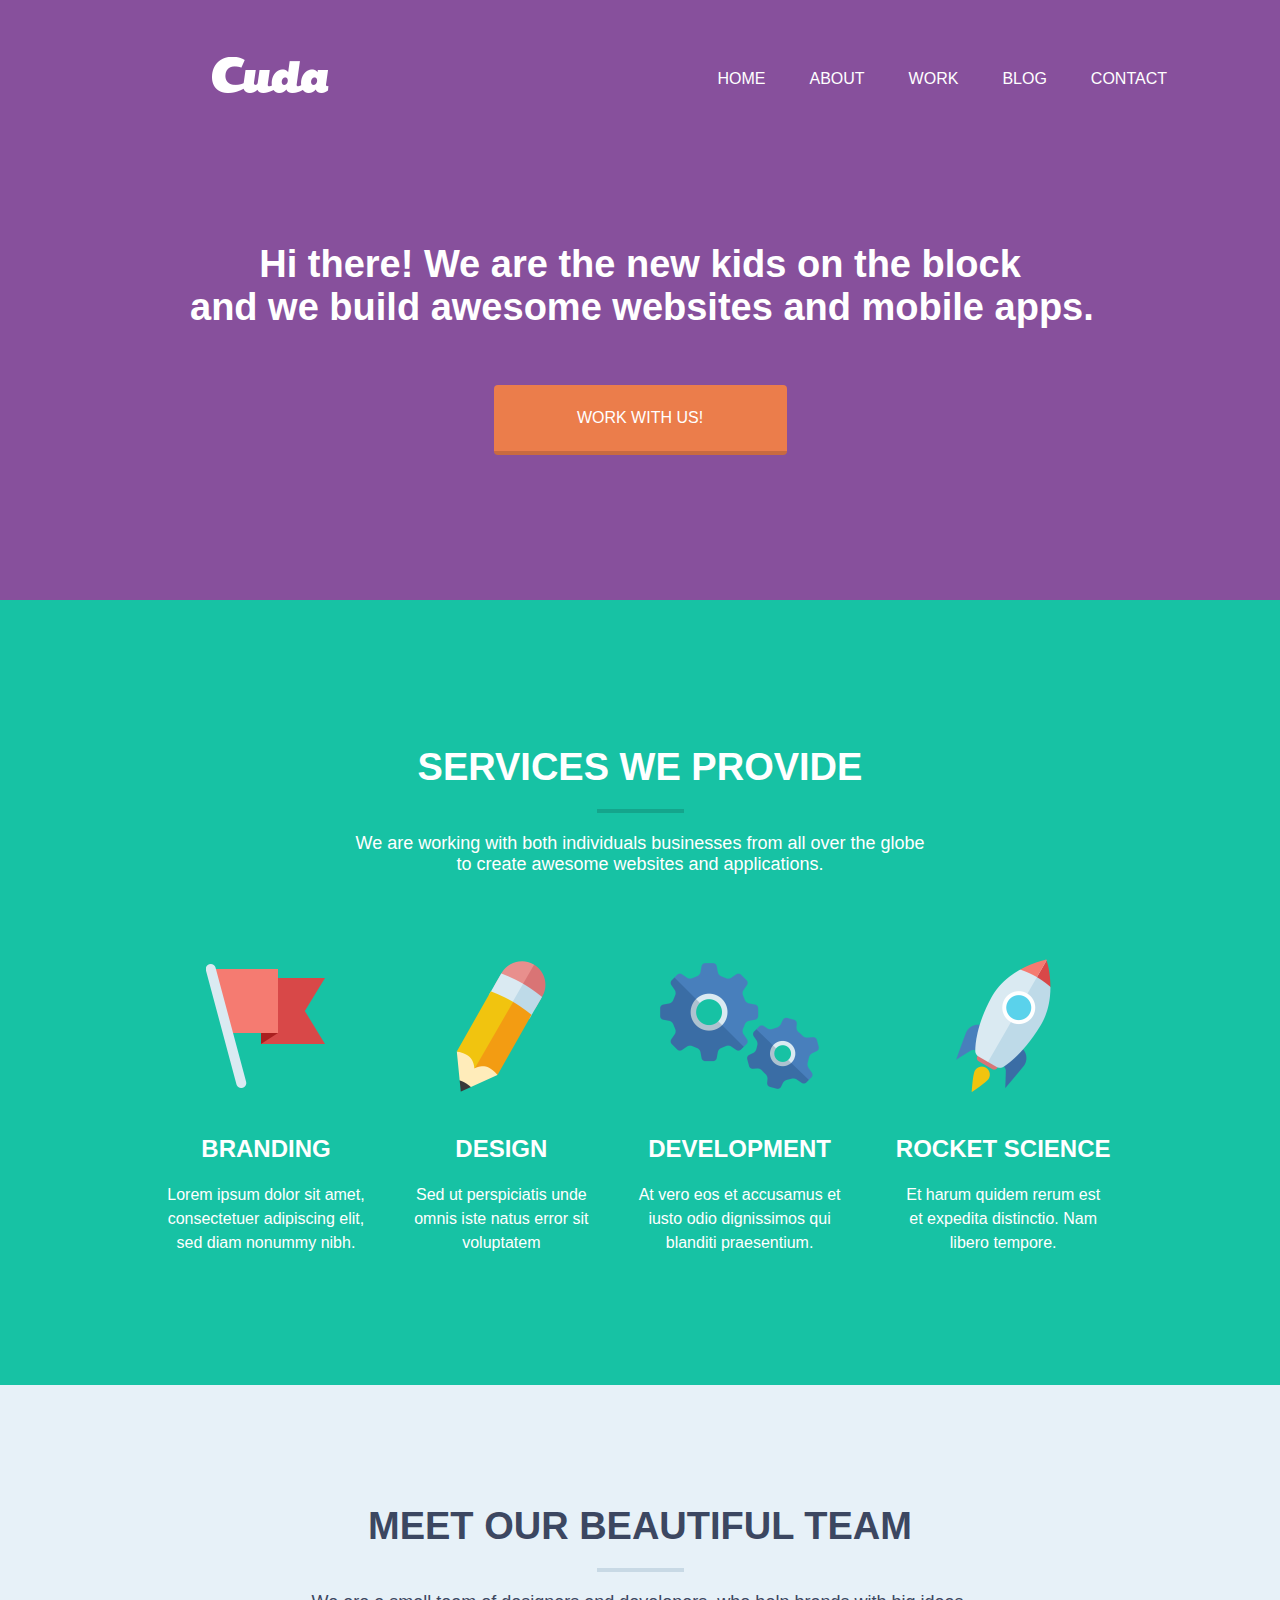
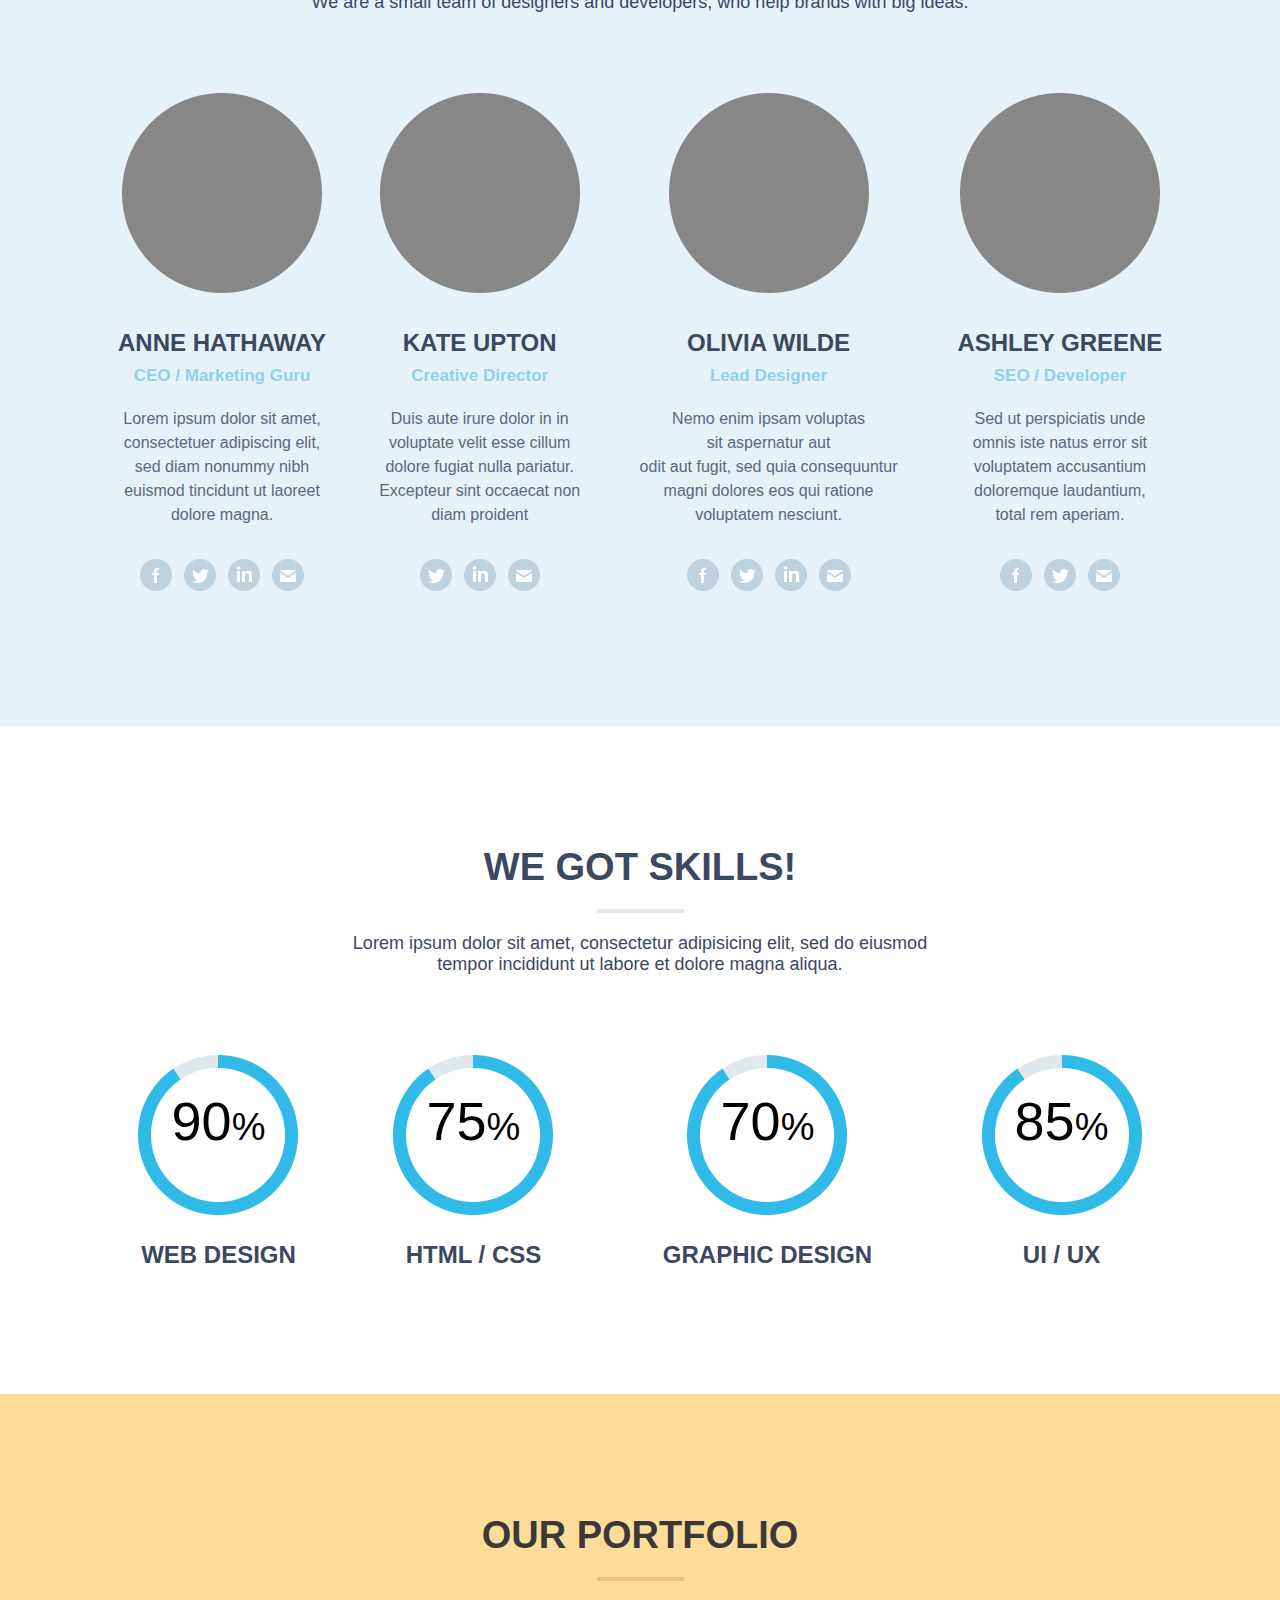
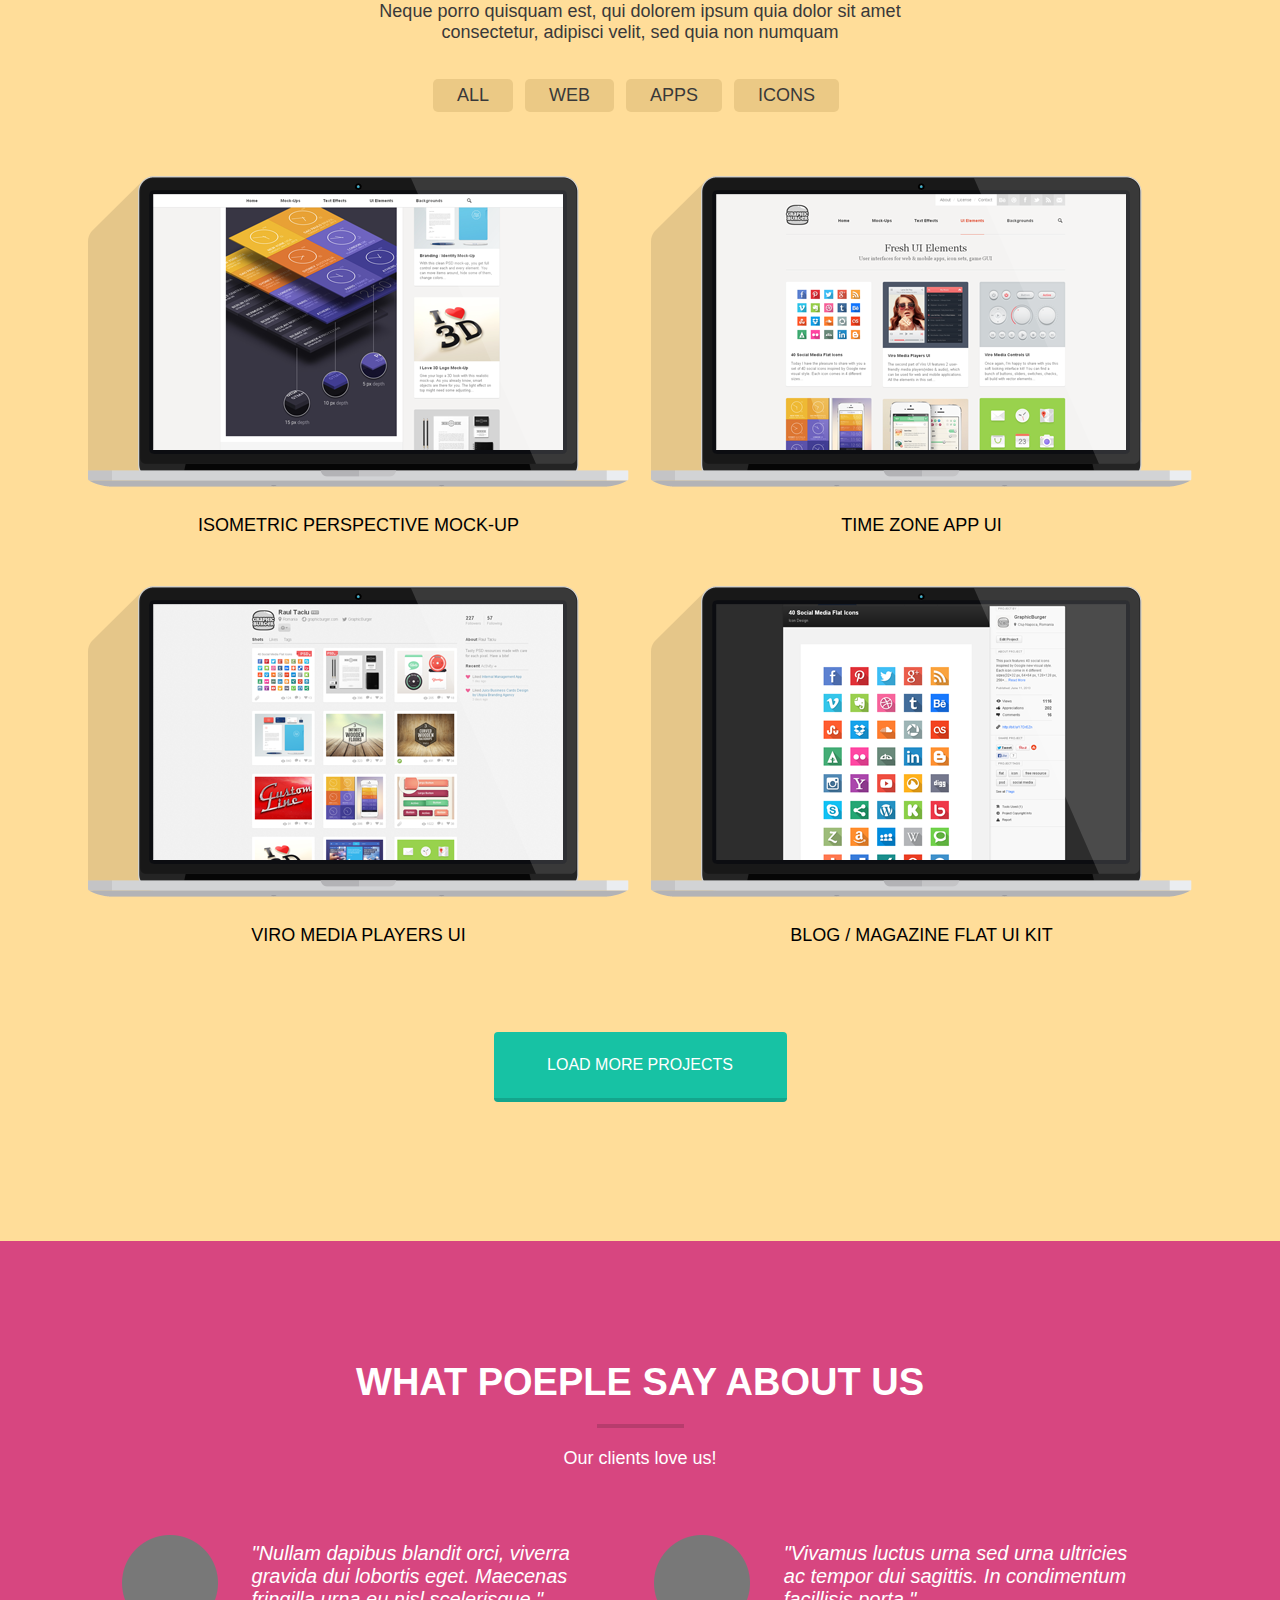
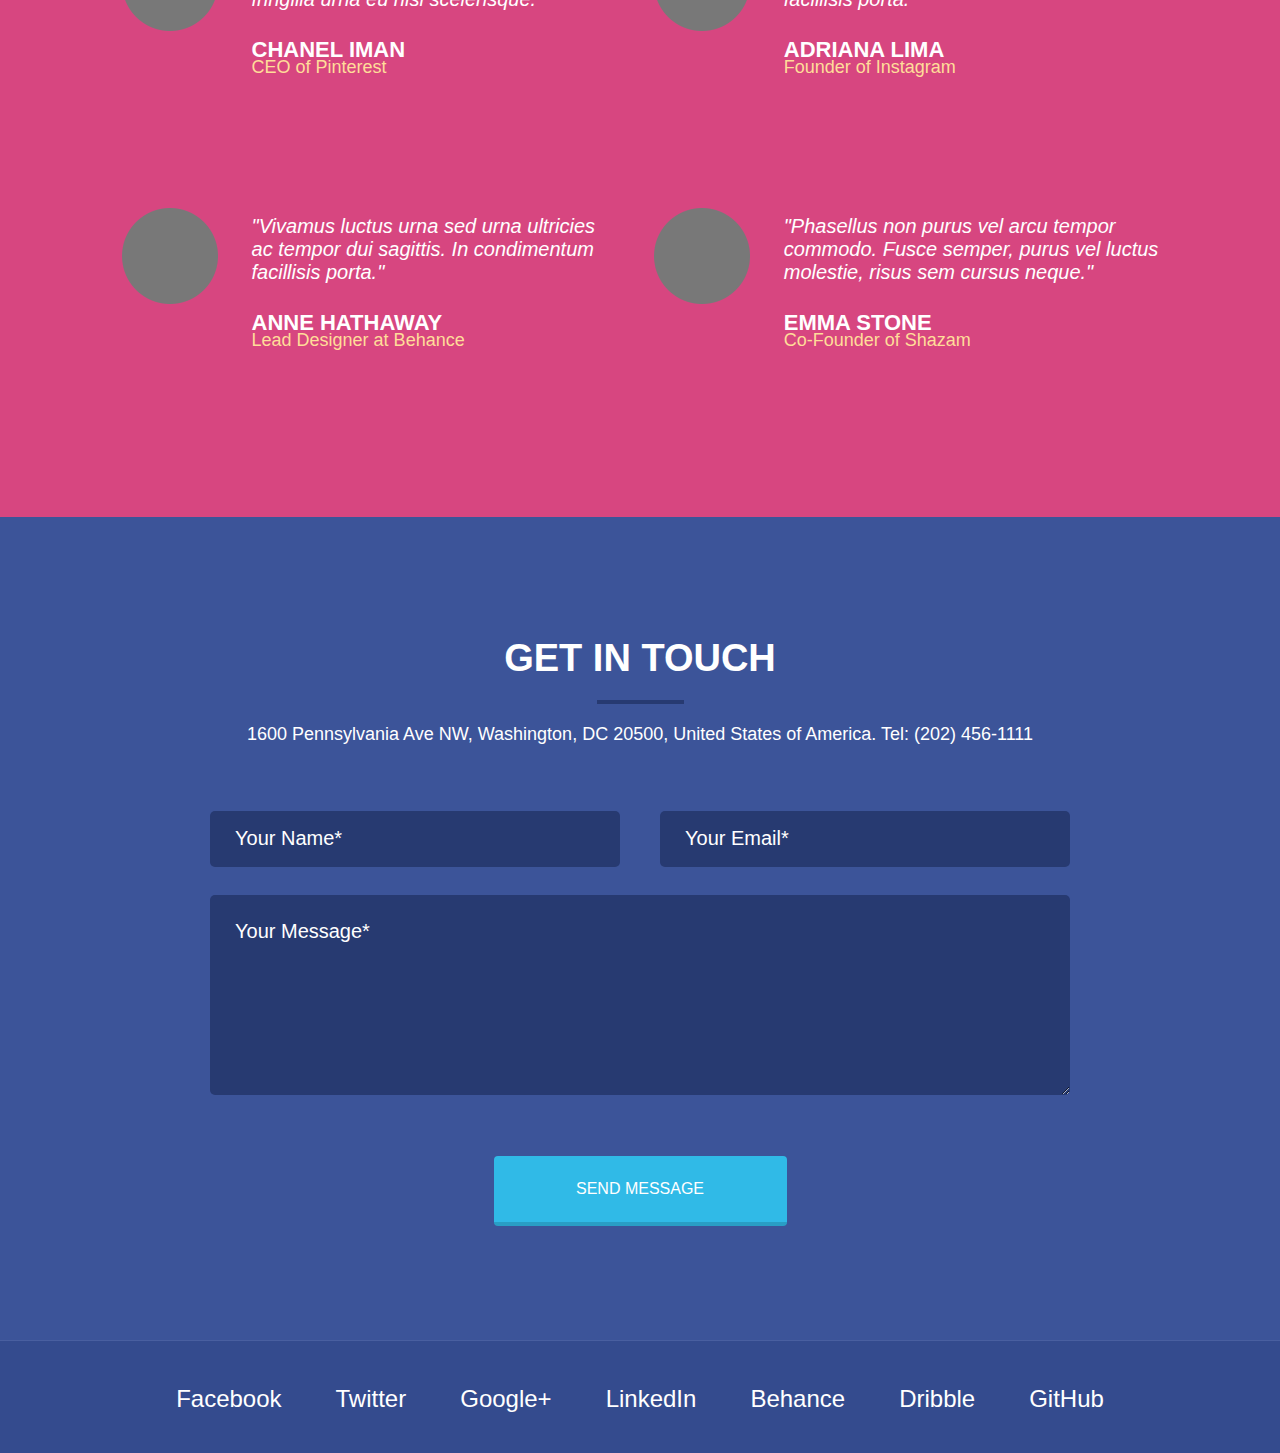
<file: Cuda (вёрстка по PSD-шаблону)/index.html>
<!DOCTYPE html>
<html>
<head>
	<title>Cuda</title>
	<link rel="stylesheet" type="text/css" href="style.css">
</head>
<body>
	<header>
		<img src="img/logo.png">
		<ul>
			<li>
				<a href="#">HOME</a>
			</li>
			<li>
				<a href="#">ABOUT</a>
			</li>
			<li>
				<a href="#">WORK</a>
			</li>
			<li>
				<a href="#">BLOG</a>
			</li>
			<li>
				<a href="#">CONTACT</a>
			</li>
		</ul>
	</header>
	<section>
		<div class="block1">
			<h1>Hi there! We are the new kids on the block
and we build awesome websites and mobile apps.</h1>
			<button>WORK WITH US!</button>
		</div>
		<div class="block2">
			<h1>SERVICES WE PROVIDE</h1>
			<hr>
			<pre>We are working with both individuals businesses from all over the globe
to create awesome websites and applications.</pre>
			<table>
				<tr><td><img src="img/tableimg1.png"></td><td><img src="img/tableimg2.png"></td><td><img src="img/tableimg3.png"></td><td><img src="img/tableimg4.png"></td></tr>
				<tr><td><h4>BRANDING</h4></td><td><h4>DESIGN</h4></td><td><h4>DEVELOPMENT</h4></td><td><h4>ROCKET SCIENCE</h4></td></tr>
				<tr><td>Lorem ipsum dolor sit amet,
consectetuer adipiscing elit,
sed diam nonummy nibh.</td><td>Sed ut perspiciatis unde
omnis iste natus error sit
voluptatem</td><td>At vero eos et accusamus et
iusto odio dignissimos qui
blanditi praesentium.</td><td>Et harum quidem rerum est
et expedita distinctio. Nam
libero tempore.</td></tr>
			</table>
		</div>
		<div class="block3">
			<h1>MEET OUR BEAUTIFUL TEAM</h1>
			<hr>
			<pre>We are a small team of designers and developers, who help brands with big ideas.</pre>
			<table>
				<tr><td><img src="img/Photo1.png"></td><td><img src="img/Photo1.png"></td><td><img src="img/Photo1.png"></td><td><img src="img/Photo1.png"></td></tr>
				<tr><td><h4>ANNE HATHAWAY</h4></td><td><h4>KATE UPTON</h4></td><td><h4>OLIVIA WILDE</h4></td><td><h4>ASHLEY GREENE</h4></td></tr>
				<tr><td><h6>CEO / Marketing Guru</h6></td><td><h6>Creative Director</h6></td><td><h6>Lead Designer</h6></td><td><h6>SEO / Developer</h6></td></tr>
				<tr><td>Lorem ipsum dolor sit amet,
consectetuer adipiscing elit,
sed diam nonummy nibh
euismod tincidunt ut laoreet
dolore magna.</td><td>Duis aute irure dolor in in
voluptate velit esse cillum
dolore fugiat nulla pariatur.
Excepteur sint occaecat non
diam proident</td><td>Nemo enim ipsam voluptas
sit aspernatur aut
odit aut fugit, sed quia consequuntur
magni dolores eos qui ratione
voluptatem nesciunt.</td><td>Sed ut perspiciatis unde
omnis iste natus error sit
voluptatem accusantium
doloremque laudantium,
total rem aperiam.</td></tr>
				<tr><td><a href="#"><img src="img/FBook.png"></a><a href="#"><img src="img/TWit.png"></a><a href="#"><img src="img/IN.png"></a><a href="#"><img src="img/Mail.png"></a></td><td><a href="#"><img src="img/TWit.png"></a><a href="#"><img src="img/IN.png"></a><a href="#"><img src="img/Mail.png"></a></td><td><a href="#"><img src="img/FBook.png"></a><a href="#"><img src="img/TWit.png"></a><a href="#"><img src="img/IN.png"></a><a href="#"><img src="img/Mail.png"></a></td><td><a href="#"><img src="img/FBook.png"></a><a href="#"><img src="img/TWit.png"></a><a href="#"><img src="img/Mail.png"></a></td></tr>
			</table>
		</div>
		<div class="block4">
			<h1>WE GOT SKILLS!</h1>
			<hr>
			<pre>Lorem ipsum dolor sit amet, consectetur adipisicing elit, sed do eiusmod
tempor incididunt ut labore et dolore magna aliqua.</pre>
			<table>
				<tr><td><div class="table-block1"><h2>90</h2><h4>%</h4></div></td><td><div class="table-block1"><h2>75</h2><h4>%</h4></div></td><td><div class="table-block1"><h2>70</h2><h4>%</h4></div></td><td><div class="table-block1"><h2>85</h2><h4>%</h4></div></td></tr>
				<tr><td><h5>WEB DESIGN</h5></td><td><h5>HTML / CSS</h5></td><td><h5>GRAPHIC DESIGN</h5></td><td><h5>UI / UX</h5></td></tr>
			</table>
		</div>
		<div class="block5">
			<h1>OUR PORTFOLIO</h1>
			<hr>
			<pre>Neque porro quisquam est, qui dolorem ipsum quia dolor sit amet
consectetur, adipisci velit, sed quia non numquam</pre>
			<ul>
				<li>
					<button>ALL</button>
				</li>
				<li>
					<button>WEB</button>
				</li>
				<li>
					<button>APPS</button>
				</li>
				<li>
					<button>ICONS</button>
				</li>
			</ul>
			<table>
				<tr><td><img src="img/table3img1.png"><p>ISOMETRIC PERSPECTIVE MOCK-UP</p></td><td><img src="img/table3img2.png"><p>TIME ZONE APP UI</p></td></tr>
				<tr><td><img src="img/table3img3.png"><p>VIRO MEDIA PLAYERS UI</p></td><td><img src="img/table3img4.png"><p>BLOG / MAGAZINE FLAT UI KIT</p></td></tr>
			</table>
			<button class="block5-button">LOAD MORE PROJECTS</button>
		</div>
		<div class="block6">
			<h1>WHAT POEPLE SAY ABOUT US</h1>
			<hr>
			<p>Our clients love us!</p>
			<table>
				<tr><td><img src="img/Photo2.png"></td><td><pre>"Nullam dapibus blandit orci, viverra
gravida dui lobortis eget. Maecenas
fringilla urna eu nisl scelerisque."</pre></td><td><img src="img/Photo2.png"></td><td><pre>"Vivamus luctus urna sed urna ultricies
ac tempor dui sagittis. In condimentum
facillisis porta."</pre></td></tr>
				<tr><td></td><td><h3>CHANEL IMAN</h3></td><td></td><td><h3>ADRIANA LIMA</h3></td></tr>
				<tr><td></td><td><h5>CEO of Pinterest</h5></td><td></td><td><h5>Founder of Instagram</h5></td></tr>
				<tr><td><img src="img/Photo2.png"></td><td><pre>"Vivamus luctus urna sed urna ultricies
ac tempor dui sagittis. In condimentum
facillisis porta."</pre></td><td><img src="img/Photo2.png"></td><td><pre>"Phasellus non purus vel arcu tempor
commodo. Fusce semper, purus vel luctus
molestie, risus sem cursus neque."</pre></td></tr>
				<tr><td></td><td><h3>ANNE HATHAWAY</h3></td><td></td><td><h3>EMMA STONE</h3></td></tr>
				<tr><td></td><td><h5>Lead Designer at Behance</h5></td><td></td><td><h5>Co-Founder of Shazam</h5></td></tr>
			</table>
		</div>
		<div class="block7">
			<h1>GET IN TOUCH</h1>
			<hr>
			<p>1600 Pennsylvania Ave NW, Washington, DC 20500, United States of America. Tel: (202) 456-1111</p>
			<form method="POST">
				<table>
					<tr>
						<td>
							<input type="text" class="block7-input-name" name="Name" placeholder="Your Name*">
						</td>
						<td>
							<input type="text" class="block7-input-email" name="Email" placeholder="Your Email*">
						</td>
					</tr>
					<tr>
						<td colspan="2">
							<textarea name="Message" placeholder="Your Message*"></textarea>
						</td>
					</tr>
				</table>
				<button>SEND MESSAGE</button>
			</form>
		</div>
	</section>
	<footer>
		<ul>
			<li>
				<a href="#">Facebook</a>
			</li>
			<li>
				<a href="#">Twitter</a>
			</li>
			<li>
				<a href="#">Google+</a>
			</li>
			<li>
				<a href="#">LinkedIn</a>
			</li>
			<li>
				<a href="#">Behance</a>
			</li>
			<li>
				<a href="#">Dribble</a>
			</li>
			<li>
				<a href="#">GitHub</a>
			</li>
		</ul>
	</footer>
</body>
</html>
</file>
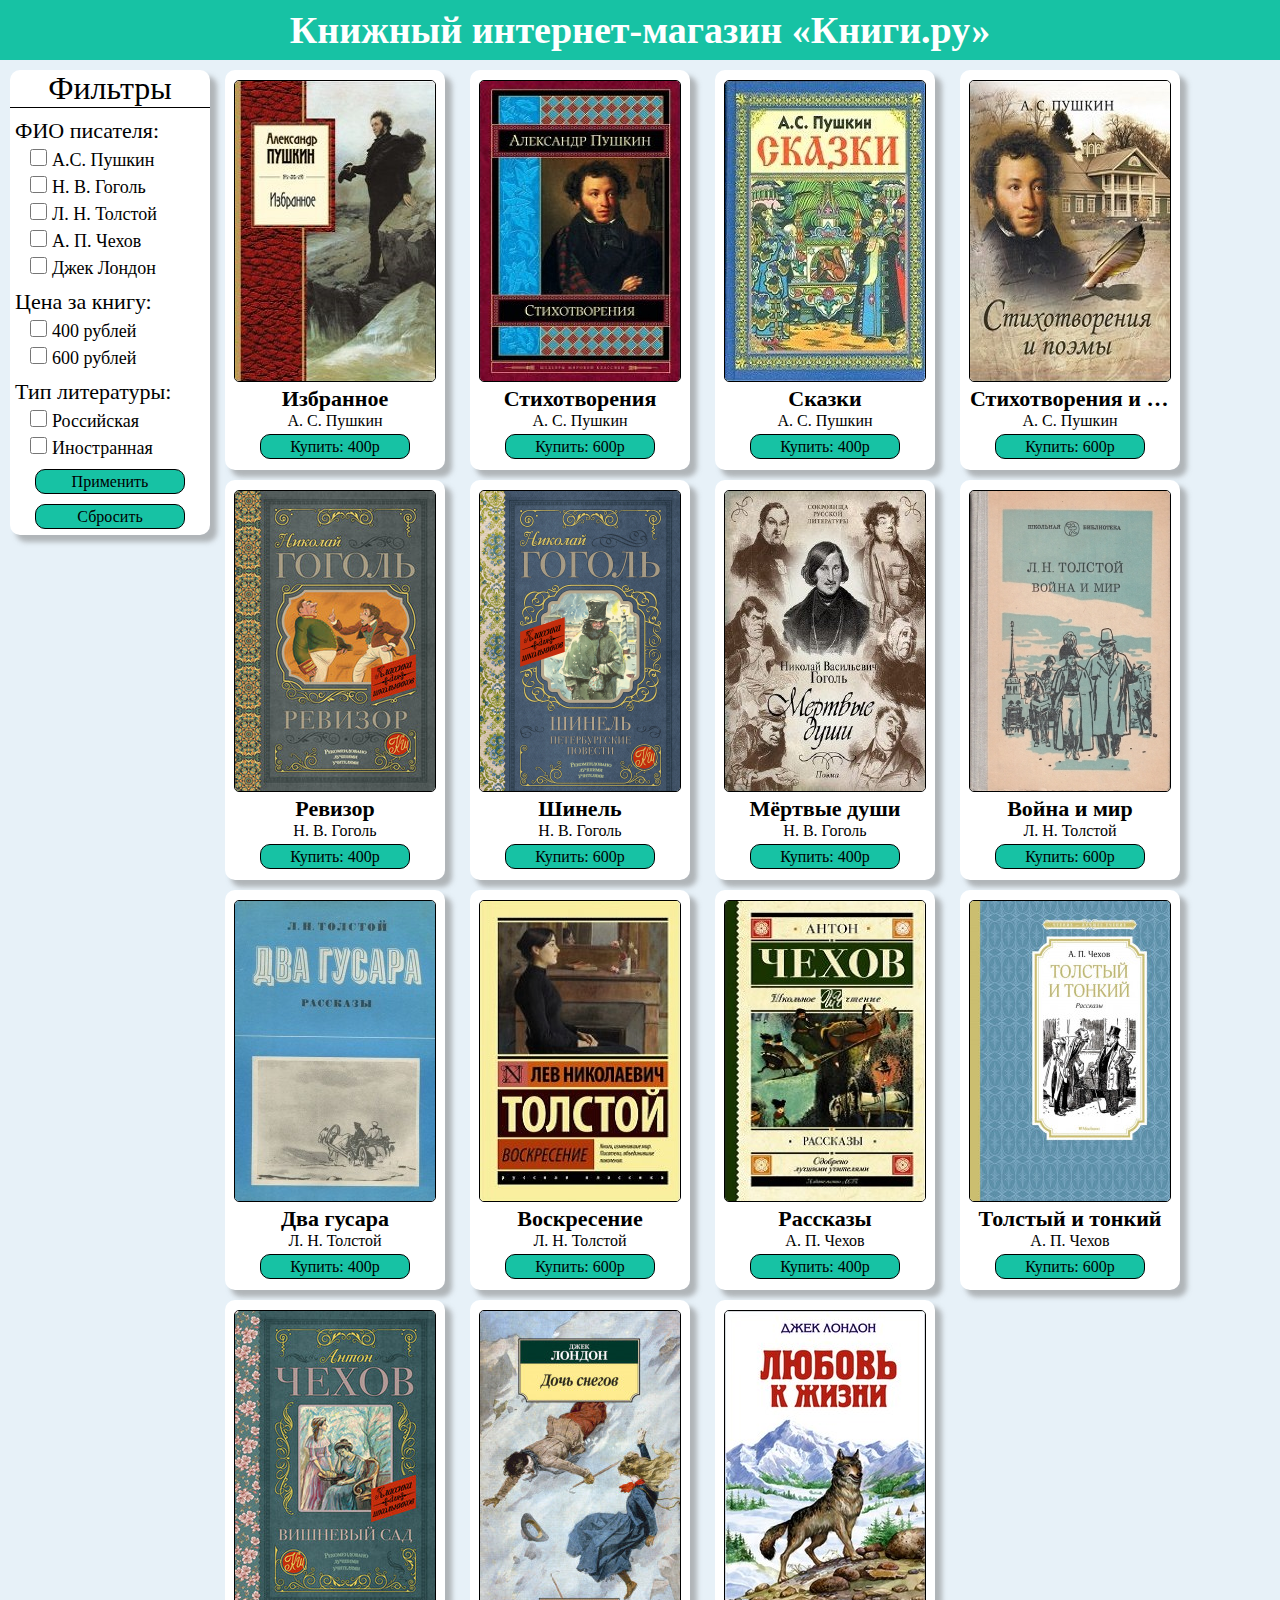
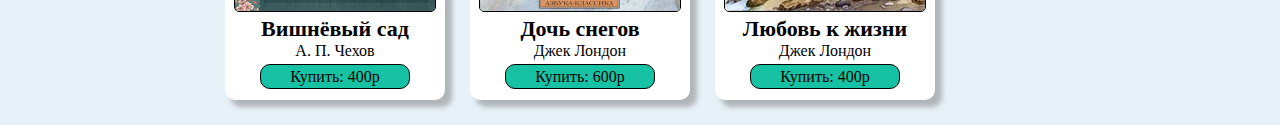
<file: Книжный интернет-магазин Книги.ру/index.html>
<!DOCTYPE html>
<html>
<head>
	<title>Книжный интернет-магазин «Книги.ру»</title>
	<link rel="stylesheet" type="text/css" href="style.css">
</head>
<body onload="LoadPage()">
	<header>
		<h1>Книжный интернет-магазин «Книги.ру»</h1>
	</header>
	<section>
		<div class="filters">
			<p class="filters-title">Фильтры</p>
			<p class="filters-filter">ФИО писателя:</p>
			<p class="filters-checkbox"><input type="checkbox" id="filter1">А.С. Пушкин</p>
			<p class="filters-checkbox"><input type="checkbox" id="filter2">Н. В. Гоголь</p>
			<p class="filters-checkbox"><input type="checkbox" id="filter3">Л. Н. Толстой</p>
			<p class="filters-checkbox"><input type="checkbox" id="filter4">А. П. Чехов</p>
			<p class="filters-checkbox"><input type="checkbox" id="filter5">Джек Лондон</p>
			<p class="filters-filter">Цена за книгу:</p>
			<p class="filters-checkbox"><input type="checkbox" id="filter6">400 рублей</p>
			<p class="filters-checkbox"><input type="checkbox" id="filter7">600 рублей</p>
			<p class="filters-filter">Тип литературы:</p>
			<p class="filters-checkbox"><input type="checkbox" id="filter8">Российская</p>
			<p class="filters-checkbox-last"><input type="checkbox" id="filter9">Иностранная</p>
			<button class="filters-button1" onclick="ApplyFilters()">Применить</button>
			<button class="filters-button2" onclick="UndoFilters()">Сбросить</button>
		</div>
		<div class="books">
			<div class="book" id="book1">
				<img class="book-img" src="img/Пушкин-Избранное.jpeg">
				<p class="book-name">Избранное</p>
				<p class="book-author">А. С. Пушкин</p>
				<button class="book-button">Купить: 400р</button>
			</div>
			<div class="book" id="book2">
				<img class="book-img" src="img/Пушкин-Стихотворения.jpeg">
				<p class="book-name">Стихотворения</p>
				<p class="book-author">А. С. Пушкин</p>
				<button class="book-button">Купить: 600р</button>
			</div>
			<div class="book" id="book3">
				<img class="book-img" src="img/Пушкин-Сказки.jpeg">
				<p class="book-name">Сказки</p>
				<p class="book-author">А. С. Пушкин</p>
				<button class="book-button">Купить: 400р</button>
			</div>
			<div class="book" id="book4">
				<img class="book-img" src="img/Пушкин-Стихотворения-и-поэмы.jpeg">
				<p class="book-name">Стихотворения и поэмы</p>
				<p class="book-author">А. С. Пушкин</p>
				<button class="book-button">Купить: 600р</button>
			</div>
			<div class="book" id="book5">
				<img class="book-img" src="img/Гоголь-Ревизор.jpg">
				<p class="book-name">Ревизор</p>
				<p class="book-author">Н. В. Гоголь</p>
				<button class="book-button">Купить: 400р</button>
			</div>
			<div class="book" id="book6">
				<img class="book-img" src="img/Гоголь-Шинель.jpg">
				<p class="book-name">Шинель</p>
				<p class="book-author">Н. В. Гоголь</p>
				<button class="book-button">Купить: 600р</button>
			</div>
			<div class="book" id="book7">
				<img class="book-img" src="img/Гоголь-Мёртвые-души.jpg">
				<p class="book-name">Мёртвые души</p>
				<p class="book-author">Н. В. Гоголь</p>
				<button class="book-button">Купить: 400р</button>
			</div>
			<div class="book" id="book8">
				<img class="book-img" src="img/Толстой-Война-и-мир.jpg">
				<p class="book-name">Война и мир</p>
				<p class="book-author">Л. Н. Толстой</p>
				<button class="book-button">Купить: 600р</button>
			</div>
			<div class="book" id="book9">
				<img class="book-img" src="img/Толстой-Два-гусара.jpg">
				<p class="book-name">Два гусара</p>
				<p class="book-author">Л. Н. Толстой</p>
				<button class="book-button">Купить: 400р</button>
			</div>
			<div class="book" id="book10">
				<img class="book-img" src="img/Толстой-Воскресение.jpeg">
				<p class="book-name">Воскресение</p>
				<p class="book-author">Л. Н. Толстой</p>
				<button class="book-button">Купить: 600р</button>
			</div>
			<div class="book" id="book11">
				<img class="book-img" src="img/Чехов-Рассказы.jpeg">
				<p class="book-name">Рассказы</p>
				<p class="book-author">А. П. Чехов</p>
				<button class="book-button">Купить: 400р</button>
			</div>
			<div class="book" id="book12">
				<img class="book-img" src="img/Чехов-Толстый-и-тонкий.jpg">
				<p class="book-name">Толстый и тонкий</p>
				<p class="book-author">А. П. Чехов</p>
				<button class="book-button">Купить: 600р</button>
			</div>
			<div class="book" id="book13">
				<img class="book-img" src="img/Чехов-Вишнёвый-сад.jpg">
				<p class="book-name">Вишнёвый сад</p>
				<p class="book-author">А. П. Чехов</p>
				<button class="book-button">Купить: 400р</button>
			</div>
			<div class="book" id="book14">
				<img class="book-img" src="img/Лондон-Дочь-снегов.jpg">
				<p class="book-name">Дочь снегов</p>
				<p class="book-author">Джек Лондон</p>
				<button class="book-button">Купить: 600р</button>
			</div>
			<div class="book" id="book15">
				<img class="book-img" src="img/Лондон-Любовь-к-жизни.jpg">
				<p class="book-name">Любовь к жизни</p>
				<p class="book-author">Джек Лондон</p>
				<button class="book-button">Купить: 400р</button>
			</div>
		</div>
		<div class="endpage"></div>

		<script type="text/javascript">
			function LoadPage() {
				//Книги
				let book1 = document.getElementById('book1');
				let book2 = document.getElementById('book2');
				let book3 = document.getElementById('book3');
				let book4 = document.getElementById('book4');
				let book5 = document.getElementById('book5');
				let book6 = document.getElementById('book6');
				let book7 = document.getElementById('book7');
				let book8 = document.getElementById('book8');
				let book9 = document.getElementById('book9');
				let book10 = document.getElementById('book10');
				let book11 = document.getElementById('book11');
				let book12 = document.getElementById('book12');
				let book13 = document.getElementById('book13');
				let book14 = document.getElementById('book14');
				let book15 = document.getElementById('book15');
				//Фильтры
				let filter1 = document.getElementById('filter1');
				let filter2 = document.getElementById('filter2');
				let filter3 = document.getElementById('filter3');
				let filter4 = document.getElementById('filter4');
				let filter5 = document.getElementById('filter5');
				let filter6 = document.getElementById('filter6');
				let filter7 = document.getElementById('filter7');
				let filter8 = document.getElementById('filter8');
				let filter9 = document.getElementById('filter9');
			}

			function ApplyFilters() {
				if (filter1.checked || filter2.checked || filter3.checked || filter4.checked || filter5.checked || filter6.checked || filter7.checked || filter8.checked || filter9.checked) {
					book1.style.display = 'none';
					book2.style.display = 'none';
					book3.style.display = 'none';
					book4.style.display = 'none';
					book5.style.display = 'none';
					book6.style.display = 'none';
					book7.style.display = 'none';
					book8.style.display = 'none';
					book9.style.display = 'none';
					book10.style.display = 'none';
					book11.style.display = 'none';
					book12.style.display = 'none';
					book13.style.display = 'none';
					book14.style.display = 'none';
					book15.style.display = 'none';

					if (filter1.checked) {
						book1.style.display = 'block';
						book2.style.display = 'block';
						book3.style.display = 'block';
						book4.style.display = 'block';
					}

					if (filter2.checked) {
						book5.style.display = 'block';
						book6.style.display = 'block';
						book7.style.display = 'block';
					}

					if (filter3.checked) {
						book8.style.display = 'block';
						book9.style.display = 'block';
						book10.style.display = 'block';
					}

					if (filter4.checked) {
						book11.style.display = 'block';
						book12.style.display = 'block';
						book13.style.display = 'block';
					}

					if (filter5.checked) {
						book14.style.display = 'block';
						book15.style.display = 'block';
					}

					if (filter6.checked) {
						book1.style.display = 'block';
						book3.style.display = 'block';
						book5.style.display = 'block';
						book7.style.display = 'block';
						book9.style.display = 'block';
						book11.style.display = 'block';
						book13.style.display = 'block';
						book15.style.display = 'block';
					}

					if (filter7.checked) {
						book2.style.display = 'block';
						book4.style.display = 'block';
						book6.style.display = 'block';
						book8.style.display = 'block';
						book10.style.display = 'block';
						book12.style.display = 'block';
						book14.style.display = 'block';
					}

					if (filter8.checked) {
						book1.style.display = 'block';
						book2.style.display = 'block';
						book3.style.display = 'block';
						book4.style.display = 'block';
						book5.style.display = 'block';
						book6.style.display = 'block';
						book7.style.display = 'block';
						book8.style.display = 'block';
						book9.style.display = 'block';
						book10.style.display = 'block';
						book11.style.display = 'block';
						book12.style.display = 'block';
						book13.style.display = 'block';
					}

					if (filter9.checked) {
						book14.style.display = 'block';
						book15.style.display = 'block';
					}
				}
				
				else {
					book1.style.display = 'block';
					book2.style.display = 'block';
					book3.style.display = 'block';
					book4.style.display = 'block';
					book5.style.display = 'block';
					book6.style.display = 'block';
					book7.style.display = 'block';
					book8.style.display = 'block';
					book9.style.display = 'block';
					book10.style.display = 'block';
					book11.style.display = 'block';
					book12.style.display = 'block';
					book13.style.display = 'block';
					book14.style.display = 'block';
					book15.style.display = 'block';
				}
			}

			function UndoFilters() {
				book1.style.display = 'block';
				book2.style.display = 'block';
				book3.style.display = 'block';
				book4.style.display = 'block';
				book5.style.display = 'block';
				book6.style.display = 'block';
				book7.style.display = 'block';
				book8.style.display = 'block';
				book9.style.display = 'block';
				book10.style.display = 'block';
				book11.style.display = 'block';
				book12.style.display = 'block';
				book13.style.display = 'block';
				book14.style.display = 'block';
				book15.style.display = 'block';

				filter1.checked = false;
				filter2.checked = false;
				filter3.checked = false;
				filter4.checked = false;
				filter5.checked = false;
				filter6.checked = false;
				filter7.checked = false;
				filter8.checked = false;
				filter9.checked = false;
			}
		</script>

	</section>
</body>
</html>
</file>
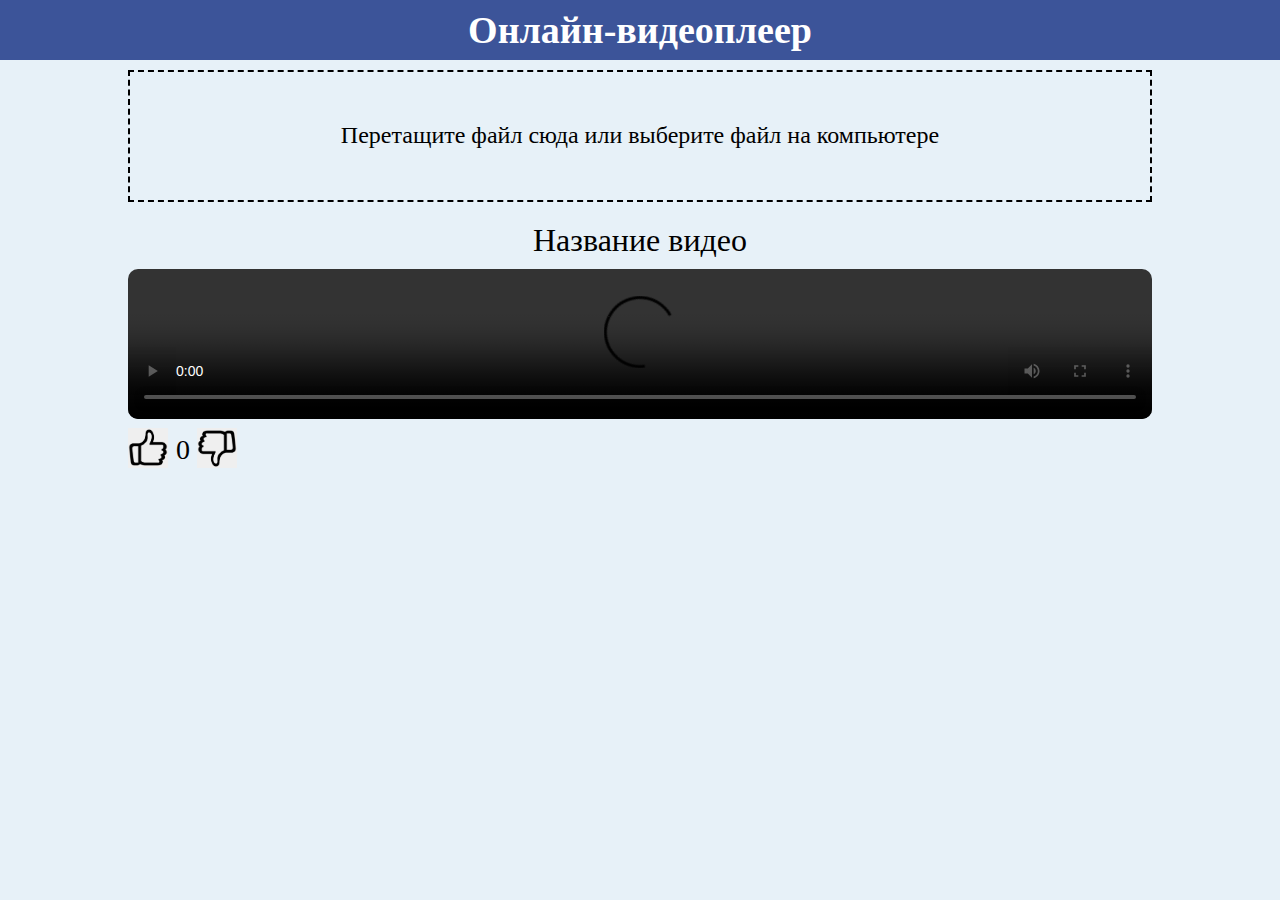
<file: Онлайн-видеоплеер/index.html>
<!DOCTYPE html>
<html>
<head>
	<title>Онлайн-видеоплеер</title>
	<link rel="stylesheet" type="text/css" href="style.css">
</head>
<body>
	<header>
		<h1>Онлайн-видеоплеер</h1>
	</header>
	<section>
		<div class="videoblock">
			<label for="file" class="input-file" id="input-file">
				Перетащите файл сюда или выберите файл на компьютере</br>
				<input type="file" accept=".MP4, .MPEG-4, .AVI" id="file" class="input-file-none">
			</label>
			<p class="videoname" id="videoname">Название видео</p>
			<video controls="controls" poster="" id="result" src="https://www.youtube.com/watch?v=xsroTxtxaIE" autoplay controls>
				<source src="" id="source">
			</video>
			<div class="likes">
				<button class="like" id="like" onclick="liking()"></button>
				<label class="rating" id="rating">0</label>
				<button class="dislike" id="dislike" onclick="disliking()"></button>
				<p class="love">Мне нравится!</p><p class="not-love">Не нравится!</p>
			</div>
		</div>
	</section>

	<script type="text/javascript">
		const pEventRace = (node, descriptors) => new Promise((resolve, reject) => {
   			const callbacks = descriptors.map(descriptor => ({
    			event: descriptor.event, 
    			callback: event => {
       				for (let callback of callbacks) {
         				node.removeEventListener(callback.event, callback.callback, true)
       				}
       
       		descriptor.resolves ? resolve(event) : reject(event);
     		}
   		}));
  
  			for (let callback of callbacks) {
    			node.addEventListener(callback.event, callback.callback, true);
  			}
		});

		document.querySelector("#file").addEventListener("change", async event => {
   		const resolves = true;
  
   			if (event.target.files.length === 0) return;
   			const oUrl = URL.createObjectURL(event.target.files[0]);
   			let video = document.querySelector("#result");

   			let pVideoLoaded = pEventRace(video, [
     			{ event: "canplaythrough", resolves },
     			{ event: "error" }
   			]);
   			video.src = oUrl;

   			console.log(`src set`);
  
   			try {
     			await pVideoLoaded;
     			console.log(`video loaded`);
     			URL.revokeObjectURL(oUrl);
     			document.getElementById("videoname").innerHTML = document.getElementById("file").files[0].name;
   			} catch (error) {
     			console.log(`video errored with ${error.message}`);
     			URL.revokeObjectURL(oUrl);
   			}
		});

		let like = document.getElementById('like');
		let dislike = document.getElementById('dislike');
		let rating = document.getElementById('rating');
		var likebool = new Boolean(false);
		var dislikebool = new Boolean(false);

		function liking() {
			if (likebool == false) {
				dislike.style.backgroundImage = "url('img/dislike.png')";
				like.style.backgroundImage = "url('img/like-active.png')";
				rating.innerHTML = 1;
				rating.style.color = 'green';
				likebool = true;
				dislikebool = false;
			}
			else {
				like.style.backgroundImage = "url('img/like.png')";
				dislike.style.backgroundImage = "url('img/dislike.png')";
				rating.style.color = 'black';
				rating.innerHTML = 0;
				likebool = false;
			}
		}

		function disliking() {
			if (dislikebool == false) {
				like.style.backgroundImage = "url('img/like.png')";
				dislike.style.backgroundImage = "url('img/dislike-active.png')";
				rating.innerHTML = -1;
				rating.style.color = 'red';
				dislikebool = true;
				likebool = false;
			}
			else {
				dislike.style.backgroundImage = "url('img/dislike.png')";
				like.style.backgroundImage = "url('img/like.png')";
				rating.style.color = 'black';
				rating.innerHTML = 0;
				dislikebool = false;
			}
		}
	</script>
</body>
</html>
</file>
<file: Cuda (вёрстка по PSD-шаблону)/style.css>
* {
	margin: 0;
	padding: 0;
}

body {
	background-color: rgb(60, 84, 153);
}

header {
	background-color: rgb(135, 80, 156);
	height: 97px;
}

header img {
	padding-top: 57px;
	padding-left: 106px;
}

@media screen and (min-width: 1100px) {
	header img {
		padding-top: 57px;
		padding-left: 212px;
	}

	header ul {
		float: right;
		padding-top: 70px;
		padding-right: 178px;
	}
}

header ul {
	float: right;
	padding-top: 70px;
	padding-right: 89px;
}

header li {
	display: inline;
	padding-right: 8px;
}

header a {
	color: white;
	text-decoration: none;
	font-family: 'Titillium Web', sans-serif;
	padding: 4px 16px 4px 16px;
}

header a:hover {
	background-color: rgb(100, 58, 121);
	border-radius: 5px;
}

.block1 {
	background-color: rgb(135, 80, 156);
	min-height: 503px;
}

.block1 h1 {
	font-family: 'Titillium WebBold', sans-serif;
	padding-top: 146px;
	color: white;
	text-align: center;
	font-size: 38px;
	width: 900px;
	margin: 0 auto;
	white-space: pre;
	padding-bottom: 56px;
}

.block1 button {
	font-family: 'Titillium WebBold', sans-serif;
	width: 293px;
	height: 70px;
	background-color: rgb(235, 125, 75);
	color: white;
	font-size: 16px;
	border-radius: 4px;
	border-style: none;
	border-bottom: 4px solid rgb(200, 106, 64);
	margin: 0 auto;
	display: block;
}

.block1 button:hover {
	background-color: rgb(225, 120, 70);
}

.block1 button:active {
	transform: translateY(2px);
}

.block2 {
	background-color: rgb(23, 194, 164);
	padding-bottom: 128px;
}

.block2 h1 {
	font-family: 'Titillium WebBold', sans-serif;
	padding-top: 146px;
	color: white;
	text-align: center;
	font-size: 24px;
	width: 900px;
	margin: 0 auto;
	padding-bottom: 20px;
}

@media screen and (min-width: 1100px) {
	.block2 h1 {
		font-size: 38px;
	}
}

.block2 hr {
	width: 87px;
	height: 4px;
	margin: 0 auto;
	background-color: rgb(20, 165, 140);
	border-style: none;
}

.block2 pre {
	font-family: 'Titillium Web', sans-serif;
	color: white;
	text-align: center;
	padding-top: 20px;
	font-size: 18px;
}

.block2 table {
	padding-top: 82px;
	margin: 0 auto;
}

@media screen and (min-width: 1100px) {
	.block2 table {
		padding-top: 82px;
		margin: 0 auto;
		width: 1000px;
	}
}

.block2 img {
	margin: 0 auto;
	display:block;
	padding-bottom: 36px;
}

.block2 h4 {
	font-family: 'Titillium Web', sans-serif;
	color: white;
	font-size: 24px;
	text-align: center;
	padding-bottom: 14px;
}

.block2 td {
	font-family: 'Titillium WebLight', sans-serif;
	color: white;
	text-align: center;
	width: 10px;
	white-space: pre;
	line-height: 1.5;
}

.block3 {
	background-color: rgb(231, 241, 248);
	padding-bottom: 126px;
}

.block3 h1 {
	font-family: 'Titillium WebBold', sans-serif;
	padding-top: 120px;
	color: rgb(60, 71, 97);
	text-align: center;
	font-size: 24px;
	width: 900px;
	margin: 0 auto;
	padding-bottom: 20px;
}

@media screen and (min-width: 1100px) {
	.block3 h1 {
		font-size: 38px;
	}
}

.block3 hr {
	width: 87px;
	height: 4px;
	margin: 0 auto;
	background-color: rgb(200, 217, 229);
	border-style: none;
}

.block3 pre {
	font-family: 'Titillium Web', sans-serif;
	color: rgb(60, 71, 97);
	text-align: center;
	padding-top: 20px;
	font-size: 18px;
}

.block3 table {
	margin: 0 auto;
	padding-top: 78px;
}

.block3 img {
	margin: 0 auto;
	display: block;
}

.block3 h4 {
	padding-top: 30px;
	font-family: 'Titillium Web', sans-serif;
	text-align: center;
	font-size: 24px;
	color: rgb(60, 71, 97);
}

.block3 h6 {
	font-family: 'Titillium Web', sans-serif;
	text-align: center;
	font-size: 17px;
	color: rgb(140, 209, 238);
	padding-bottom: 16px;
}

.block3 td {
	font-family: 'Titillium Web', sans-serif;
	color: rgb(93, 103, 123);
	text-align: center;
	width: 10px;
	white-space: pre;
	line-height: 1.5;
}

.block3 a {
	padding-top: 30px;
	display: inline-block;
	margin-left: 6px;
	margin-right: 6px;
}

@media screen and (min-width: 1100px) {
	.block3 table {
	margin: 0 auto;
	width: 1100px;
	padding-top: 78px;
	}
}

.block4 {
	background-color: white;
	padding-bottom: 123px;
}

.block4 h1 {
	font-family: 'Titillium WebBold', sans-serif;
	padding-top: 120px;
	color: rgb(60, 71, 97);
	text-align: center;
	font-size: 24px;
	width: 900px;
	margin: 0 auto;
	padding-bottom: 20px;
}

@media screen and (min-width: 1100px) {
	.block4 h1 {
		font-size: 38px;
	}
}

.block4 hr {
	width: 87px;
	height: 4px;
	margin: 0 auto;
	background-color: rgb(223, 232, 237);
	border-style: none;
}

.block4 pre {
	font-family: 'Titillium Web', sans-serif;
	color: rgb(60, 71, 97);
	text-align: center;
	padding-top: 20px;
	font-size: 18px;
}

.block4 table {
	margin: 0 auto;
	padding-top: 78px;
}

.table-block1 {
	width: 160px;
	height: 160px;
	background-image: url(img/table2img1.png);
	margin: 0 auto;
	text-align: center;
}

.table-block2 {
	width: 160px;
	height: 160px;
	background-image: url(img/table2img2.png);
	margin: 0 auto;
}

.table-block3 {
	width: 160px;
	height: 160px;
	background-image: url(img/table2img3.png);
	margin: 0 auto;
}

.table-block4 {
	width: 160px;
	height: 160px;
	background-image: url(img/table2img4.png);
	margin: 0 auto;
}

.block4 h2 {
	font-family: 'Titillium Web', sans-serif;
	font-weight: normal;
	text-align: center;
	font-size: 54px;
	display: inline-block;
	padding-top: 35px;
}

.block4 h4 {
	font-family: 'Titillium Web', sans-serif;
	font-weight: normal;
	text-align: center;
	font-size: 38px;
	display: inline-block;
}


.block4 h5 {
	font-family: 'Titillium Web', sans-serif;
	color: rgb(60, 71, 97);
	text-align: center;
	font-size: 24px;
	padding-top: 24px;
}

@media screen and (min-width: 1100px) {
	.block4 table {
		margin: 0 auto;
		width: 1100px;
		padding-top: 78px;
	}

	.table-block1 {
		width: 160px;
		height: 160px;
		background-image: url(img/table2img1.png);
		margin: 0 auto;
		text-align: center;
	}

	.table-block2 {
		width: 160px;
		height: 160px;
		background-image: url(img/table2img2.png);
		margin: 0 auto;
	}

	.table-block3 {
		width: 160px;
		height: 160px;
		background-image: url(img/table2img3.png);
		margin: 0 auto;
	}

	.table-block4 {
		width: 160px;
		height: 160px;
		background-image: url(img/table2img4.png);
		margin: 0 auto;
	}
}

.block5 {
	background-color: rgb(255, 221, 153);
	min-height: 1447px;
}

.block5 h1 {
	font-family: 'Titillium WebBold', sans-serif;
	padding-top: 120px;
	color: rgb(57, 57, 57);
	text-align: center;
	font-size: 24px;
	width: 900px;
	margin: 0 auto;
	padding-bottom: 20px;
}

@media screen and (min-width: 1100px) {
	.block5 h1 {
		font-size: 38px;
	}
}

.block5 hr {
	width: 87px;
	height: 4px;
	margin: 0 auto;
	background-color: rgb(229, 195, 127);
	border-style: none;
}

.block5 pre {
	font-family: 'Titillium Web', sans-serif;
	color: rgb(57, 57, 57);
	text-align: center;
	padding-top: 20px;
	font-size: 18px;
}

.block5 ul {
	display: block;
	text-align: center;
	padding-top: 36px;
}

.block5 li {
	display: inline;
	padding-right: 8px;
}

.block5 li button {
	color: rgb(57, 57, 57);
	background-color: rgb(235, 201, 133);
	border: none;
	font-family: 'Titillium Web', sans-serif;
	font-size: 18px;
	padding: 6px 24px 6px 24px;
	border-radius: 5px;
}

.block5 li button:hover {
	background-color: rgb(200, 180, 110);
}

.block5 li button:focus {
	background-color: white;
}

.block5 table {
	margin: 0 auto;
	padding-top: 62px;
	padding-bottom: 36px;
}

.block5 td {
	padding-left: 10px;
	padding-right: 10px;
}

.block5 p {
	font-family: 'Titillium Web', sans-serif;
	text-align: center;
	font-size: 18px;
	padding-top: 24px;
	padding-bottom: 48px;
}

.block5 img {
	width: 450px;
	height: 258px;
}

@media screen and (min-width: 1100px) {
	.block5 table {
		margin: 0 auto;
		width: 1100px;
		padding-top: 62px;
		padding-bottom: 36px;
	}

	.block5 img {
		width: 541px;
		height: 311px;
	}
}

.block5-button {
	font-family: 'Titillium WebBold', sans-serif;
	width: 293px;
	height: 70px;
	background-color: rgb(23, 194, 164);
	color: white;
	font-size: 16px;
	border-radius: 4px;
	border-style: none;
	border-bottom: 4px solid rgb(20, 165, 140);
	margin: 0 auto;
	display: block;
}

.block5-button:hover {
	background-color: rgb(22, 175, 150);
}

.block5-button:active {
	transform: translateY(2px);
}

.block6 {
	background-color: rgb(215, 70, 128);
}

.block6 h1 {
	font-family: 'Titillium WebBold', sans-serif;
	padding-top: 120px;
	color: white;
	text-align: center;
	font-size: 24px;
	width: 900px;
	margin: 0 auto;
	padding-bottom: 20px;
}

@media screen and (min-width: 1100px) {
	.block6 h1 {
		font-size: 38px;
	}
}

.block6 hr {
	width: 87px;
	height: 4px;
	margin: 0 auto;
	background-color: rgb(183, 60, 109);
	border-style: none;
}

.block6 p {
	font-family: 'Titillium Web', sans-serif;
	color: white;
	text-align: center;
	padding-top: 20px;
	font-size: 18px;
}

.block6 table {
	margin: 0 auto;
	padding-top: 64px;
	padding-bottom: 36px;
}

.block6 img {
	margin-right: 20px;
	padding-left: 30px;
}

.block6 pre {
	font-family: 'Titillium Web', sans-serif;
	color: white;
	font-style: italic;
	font-size: 20px;
	padding-bottom: 16px;
}

.block6 h3 {
	font-family: 'Titillium Web', sans-serif;
	color: white;
	font-size: 22px;
	margin-bottom: -8px;
}

.block6 h5 {
	font-family: 'Titillium Web', sans-serif;
	color: rgb(255, 221, 153);
	font-size: 18px;
	font-weight: normal;
	margin-bottom: 128px;
}
@media screen and (min-width: 1100px) {
	.block6 table {
	margin: 0 auto;
	width: 1100px;
	padding-top: 64px;
	padding-bottom: 36px;
	}
}

.block7 {
	background-color: rgb(60, 84, 153);
	min-height: 585px;
}

.block7 h1 {
	font-family: 'Titillium WebBold', sans-serif;
	padding-top: 120px;
	color: white;
	text-align: center;
	font-size: 24px;
	width: 900px;
	margin: 0 auto;
	padding-bottom: 20px;
}

@media screen and (min-width: 1100px) {
	.block7 h1 {
		font-size: 38px;
	}
}

.block7 hr {
	width: 87px;
	height: 4px;
	margin: 0 auto;
	background-color: rgb(39, 58, 113);
	border-style: none;
}

.block7 p {
	font-family: 'Titillium Web', sans-serif;
	color: white;
	text-align: center;
	padding-top: 20px;
	font-size: 18px;
}

.block7 table {
	margin: 0 auto;
	padding-top: 64px;
	padding-bottom: 55px;
}

.block7-input-name {
	font-family: 'Myriad Pro', sans-serif;
	color: white;
	font-size: 20px;
	padding-left: 25px;
	padding-right: 25px;
	width: 360px;
	height: 56px;
	background-color: rgb(39, 58, 113);
	border: none;
	border-radius: 5px;
	float: left;
}

.block7-input-email {
	font-family: 'Myriad Pro', sans-serif;
	color: white;
	font-size: 20px;
	padding-left: 25px;
	padding-right: 25px;
	width: 360px;
	height: 56px;
	background-color: rgb(39, 58, 113);
	border: none;
	border-radius: 5px;
	float: right;
}

.block7 input::placeholder {
	color: white;
}

.block7 textarea {
	font-family: 'Myriad Pro', sans-serif;
	color: white;
	padding: 25px;
	font-size: 20px;
	width: 860px;
	max-width: 860px;
	min-width: 860px;
	height: 200px;
	min-height: 70px;
	background-color: rgb(39, 58, 113);
	border: none;
	border-radius: 5px;
	margin-top: 26px;
	overflow: hidden;
	box-sizing: border-box;
}

.block7 textarea::placeholder {
	color: white;
}

.block7 button {
	font-family: 'Titillium WebBold', sans-serif;
	width: 293px;
	height: 70px;
	background-color: rgb(48, 186, 231);
	color: white;
	font-size: 16px;
	border-radius: 4px;
	border-style: none;
	border-bottom: 4px solid rgb(41, 158, 197);
	margin: 0 auto;
	display: block;
}

.block7 button:hover {
	background-color: rgb(48, 175, 215);
}

.block7 button:active {
	transform: translateY(2px);
}

footer {
	height: 112px;
	width: 100%;
	background-color: rgb(52, 75, 142);
	border-top: 1px solid rgb(73, 95, 160);
	margin-top: 114px;
}

footer ul {
	text-align: center;
	padding-top: 44px;
}

footer li {
	display: inline;
	padding-right: 25px;
	padding-left: 25px;
}

footer a {
	font-family: 'Titillium WebBold', sans-serif;
	font-size: 24px;
	color: white;
	text-decoration: none;
}

footer a:hover {
	color: rgb(48, 186, 231);
}
</file>
<file: Книжный интернет-магазин Книги.ру/style.css>
* {
	margin: 0;
	padding: 0;
	font-family: 'Philosopher';
}

body {
	background-color: rgb(231, 241, 248);
}

header {
	width: 100%;
	height: 60px;
	background-color: rgb(23, 194, 164);
}

header h1 {
	text-align: center;
	color: white;
	font-size: 38px;
	padding-top: 8px;
}

.filters {
	width: 200px;
	height: 465px;
	margin-bottom: 25px;
	margin-left: 10px;
	margin-top: 10px;
	background-color: white;
	border-radius: 10px;
	box-shadow: 0.4em 0.4em 5px rgba(122,122,122,0.5);
	float: left;
}

.filters-title {
	text-align: center;
	font-size: 32px;
	border-bottom: 1px solid black;
}

.filters-filter {
	font-size: 22px;
	margin-left: 5px;
	margin-top: 10px;
}

input[type="checkbox"] {
	margin-right: 5px;
	width: 17px;
	height: 17px;
}

.filters-checkbox {
	font-size: 18px;
	margin-left: 20px;
	margin-top: 5px;
}

.filters-checkbox-last {
	font-size: 18px;
	margin-left: 20px;
	margin-top: 5px;
	margin-bottom: 10px;
}

.filters-button1 {
	width: 150px;
	height: 25px;
	font-size: 16px;
	border: 1px solid black;
	border-radius: 10px;
	background-color: rgb(23, 194, 164);
	cursor: pointer;
	margin: 0 auto;
	display: block;
}

.filters-button1:hover {
	background-color: rgb(39, 209, 194);
}

.filters-button1:active {
	transform: translateY(2px);
}

.filters-button2 {
	width: 150px;
	height: 25px;
	font-size: 16px;
	border: 1px solid black;
	border-radius: 10px;
	background-color: rgb(23, 194, 164);
	cursor: pointer;
	margin: 0 auto;
	display: block;
	margin-top: 10px;
}

.filters-button2:hover {
	background-color: rgb(39, 209, 194);
}

.filters-button2:active {
	transform: translateY(2px);
}

.books {
	display: table;
}

@media screen and (min-width: 1440px) {
	.books {
		margin-top: 10px;
		width: 1230px;
		height: 2000px;
		max-height: 10000px;
		float: left;
	}
}

.book {
	display: table-cell;
	float: left;
	width: 220px;
	height: 390px;
	text-align: center;
	margin-left: 15px;
	margin-right: 10px;
	margin-top: 10px;
	padding-top: 10px;
	background-color: white;
	border-radius: 10px;
	box-shadow: 0.4em 0.4em 5px rgba(122,122,122,0.5);
}

.book-img {
	border: 1px solid black;
	border-radius: 5px;
}

.book-name {
	font-size: 22px;
	font-weight: bold;
	white-space: nowrap;
	overflow: hidden;
	text-overflow: ellipsis;
	padding-left: 10px;
	padding-right: 10px;
}

.book-button {
	width: 150px;
	height: 25px;
	font-size: 16px;
	border: 1px solid black;
	border-radius: 10px;
	background-color: rgb(23, 194, 164);
	cursor: pointer;
	margin-top: 4px;
}

.book-button:hover {
	background-color: rgb(39, 209, 194);
}

.book-button:active {
	transform: translateY(2px);
}

.endpage {
	width: 100%;
	height: 25px;
	float: left;
}
</file>
<file: Онлайн-видеоплеер/style.css>
* {
	margin: 0;
	padding: 0;
	font-family: 'Philosopher';
}

body {
	background-color: rgb(231, 241, 248);
}

header {
	width: 100%;
	height: 60px;
	background-color: rgb(60, 84, 153);
}

header h1 {
	text-align: center;
	color: white;
	font-size: 38px;
	padding-top: 8px;
}

section {
	width: 100%;
	height: 100%;
}

.videoblock {
	width: 80%;
	height: 60%;
	margin: 0 auto;
	padding-top: 10px;
}

.input-file-none {
	width: 80%;
	height: 130px;
	position: absolute;
	margin-top: -76px;
	left: 10%;
	opacity: 0;
}

.input-file {
	text-align: center;
	padding-bottom: 8px;
	font-size: 24px;
	padding-top: 50px;
	border: 2px dashed black;
	display: block;
	height: 70px;
}

.videoname {
	font-size: 32px;
	text-align: center;
	margin-top: 20px;
	padding-bottom: 10px;
}

.videoblock video {
	width: 100%;
	height: 50%;
	border-radius: 10px;
}

.likes {
	margin-top: 5px;
}

.like {
	width: 40px;
	height: 40px;
	background-image: url(img/like.png);
	background-size: 40px 40px;
	border: none;
}

.like:hover ~ .love {
	visibility: visible;
}

.like:active {
	transform: translateY(-5px);
}

.love {
	margin-left: 12px;
	font-size: 18px;
	visibility: collapse;
}

.rating {
	position: absolute;
	font-size: 28px;
	margin-top: 6px;
	margin-left: -6px;
	width: 34px;
	text-align: center;
}

.dislike {
	margin-left: 25px;
	width: 40px;
	height: 40px;
	background-image: url(img/dislike.png);
	background-size: 40px 40px;
	border: none;
}

.dislike:hover ~ .not-love {
	visibility: visible;
}

.dislike:active {
	transform: translateY(5px);
}

.not-love {
	position: absolute;
	margin-top: -20px;
	margin-left: 80px;
	font-size: 18px;
	visibility: collapse;
}
</file>
